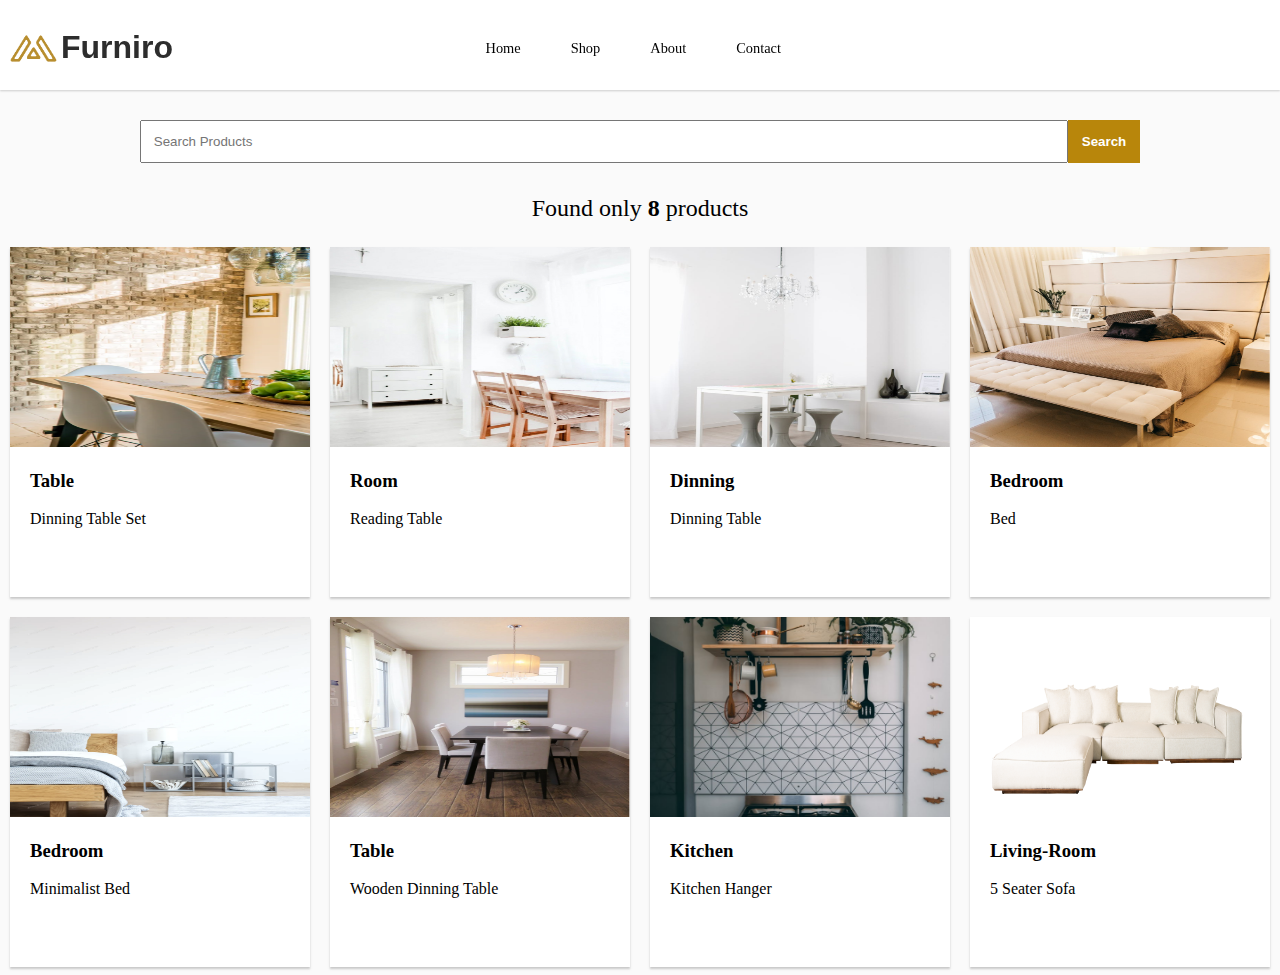
<file: search.html>
<!DOCTYPE html>
<html lang="en">
  <head>
    <meta charset="UTF-8" />
    <meta name="viewport" content="width=device-width, initial-scale=1.0" />
    <title>Search</title>
    <link rel="stylesheet" href="search.css" />
  </head>
  <body>
    <div class="container">
      <div class="main-header">
        <div class="modal-layer"></div>
        <header>
          <nav>
            <div class="head-content">
              <div class="nav-links">
                <ul>
                  <li><a href="index.html">Home</a></li>
                  <li><a href="#product">Shop</a></li>
                  <li><a href="">About</a></li>
                  <li><a href="">Contact</a></li>
                </ul>
              </div>
              <div class="quick-nav">
                <ul>
                  <li><i class="bx bx-user-check"></i></li>

                  <li><i class="bx bx-heart"></i></li>
                  <li><i class="bx bx-cart-alt"></i></li>
                </ul>
              </div>
            </div>
          </nav>
        </header>
      </div>

      <div class="menu-btn">
        <i class="bx bx-menu" id="open"></i>
        <i class="bx bx-x" id="close"></i>
      </div>

      <div class="logo">
        <a href="index.html">
          <img
            src="Meubel House_Logos-05.png"
            alt="this is the logo for my website"
          />
          <h1><b>Furniro</b></h1>
        </a>
      </div>
      <div class="form-container">
        <form class="form">
          <div class="item">
            <input type="text" name="search" placeholder="Search Products" />
          </div>
          <div class="item submit">
            <button type="submit" title="search">Search</button>
          </div>
        </form>
      </div>

      <!-- main -->
      <div class="app">
        <div class="product-length">
          <span>Found only <b class="count">5</b> products</span>
        </div>
        <div class="contain"></div>
      </div>
    </div>
    <script src="search.js"></script>
  </body>
</html>
</file>
<file: search.css>
:root{
  --black: #000;
  --header-bg: #fff;
  --primary-bg: #fafafa;
  --secondary-bg: #f9f1e7;
  --secondary-bg2: #fff3e3;
  --click-bg: #f5f5f5;
  --basic-gold: #ffc700;
  --basic-purple: #816dfa;
  --gray-color: #9F9F9F;
--dark-gold: darkgoldenrod;
  --linear-bg: #EC9E9E;
  --linear-bg2: #2EC1AC;
  --font-small: .9rem;
  --font-big: 2.3rem;
  --font-medium: 1.3rem;
  --large-font: 3rem;
--text-color:  #555;
--card-bg:  #dcdcdc46;
}


.contain{
  display: flex;
  justify-content: center;
  align-items: center;
  flex-wrap: wrap;
  gap: 20px;
  margin-top: 25px;

}

.row{
display: flex;
justify-content: center;
align-items: center;

}

.col{
  display: flex;
  justify-content: center;
  align-items: center;
}

.card{
  width: 300px;
  height: 350px;
  background: #fff;
  box-shadow: 0px 2px 2px #9f9f9f8d;
}

.card img{
  width: 300px;
  height: 200px;
}

.card p{
  padding: 0px 20px;
  text-transform: capitalize;

}
.card h3{
  padding: 0px 20px;
  text-transform: capitalize;

}


body{
  background: var(--primary-bg);

}
.main-header{
  display: flex;
  justify-content: center;
  align-items: center;
  text-align: center;
}

.head-content{
  display: flex;
  justify-content: space-evenly;
  text-align: center;
  margin-left: 20%;
}

header{
  height: 90px;
  width: 100%;
  position: fixed;
  background: var(--header-bg);
  box-shadow: 0px 1px 2px  #ccc;
  top: 0%;
  z-index: 5;
}

.logo{
  display: flex;
  justify-content: start;
  text-align: center;

  a{
    display: flex;
    align-items: center;
color: #2d2d2d;
z-index: 5;
text-decoration: none;
  }
}

.logo img{
  width: 50px;
  height: 30px;

}
.logo h1{
  font-weight: 900;
  font-family: Ubuntu,sans-serif;
  margin-left: 3px;
  font-size: 2rem;
}

.head-content .nav-links ul{
  display: flex;
  list-style: none;
  gap: 50px;
  font-size: var(--font-small);
  margin-top: 40px;

}

.modal-layer{
  width: 100%;
  height: 100%;
  position: fixed;
  top: 0;
  left: 0;
  bottom: 0;
  right: 0;
  z-index: 6;
  background: rgba(0,0,0,0.3);
  display: none;
  }
  



@keyframes modal{
  from{transform: translateX(300px);}
  to{transform: translateX(0px);}
}


.head-content .quick-nav ul{
  display: flex;
  gap: 40px;
  list-style: none;
  margin-top: 40px;
  
}

.nav-links ul li a{
  text-decoration: none;
  color: var(--black);
  font-size:var(--font-small);
  transition: all .6s;
}
.nav-links ul li a:hover{
color: var(--basic-gold);
}


.nav-links ul li a::before{
content: '';
height: 0px;
width: 0px;

background: none;
display: block;
position: absolute;
bottom: 30px;
transition: all .5s;
height: 5px;
border-radius: 50%;
}

.nav-links ul li a:hover::before{
background: var(--dark-gold);

width: 80px;
color: #fff;

transform: translateX(-15px);
}





.quick-nav .bx{
  font-size: 1.4rem;
cursor: pointer;
transition: all .5s;
}

.quick-nav .bx:hover{
  background: var(--dark-gold);
  transform: scale(1.6);
  color: var(--primary-bg);
}


.quick-nav .bx:active{
  background: var(--dark-gold);
  transform: scale(.5);
}




/* search */

.form-container{
margin-block: 2rem;
display: flex;
justify-content: center;
align-items: center;
}

.form {
  display: flex;
  justify-content: center;
  align-items: center;
}



.item input{
width: clamp(250px, 80vw,900px);
padding: 12px;
}

.item button{
  padding: 14px;
  border: none;
  cursor: pointer;
  background: darkgoldenrod;
  color: var(--header-bg);
  font-weight: 600;

}


.product-length{
  display: flex;
  justify-content: center;
  font-size: 1.5rem;
}
</file>
